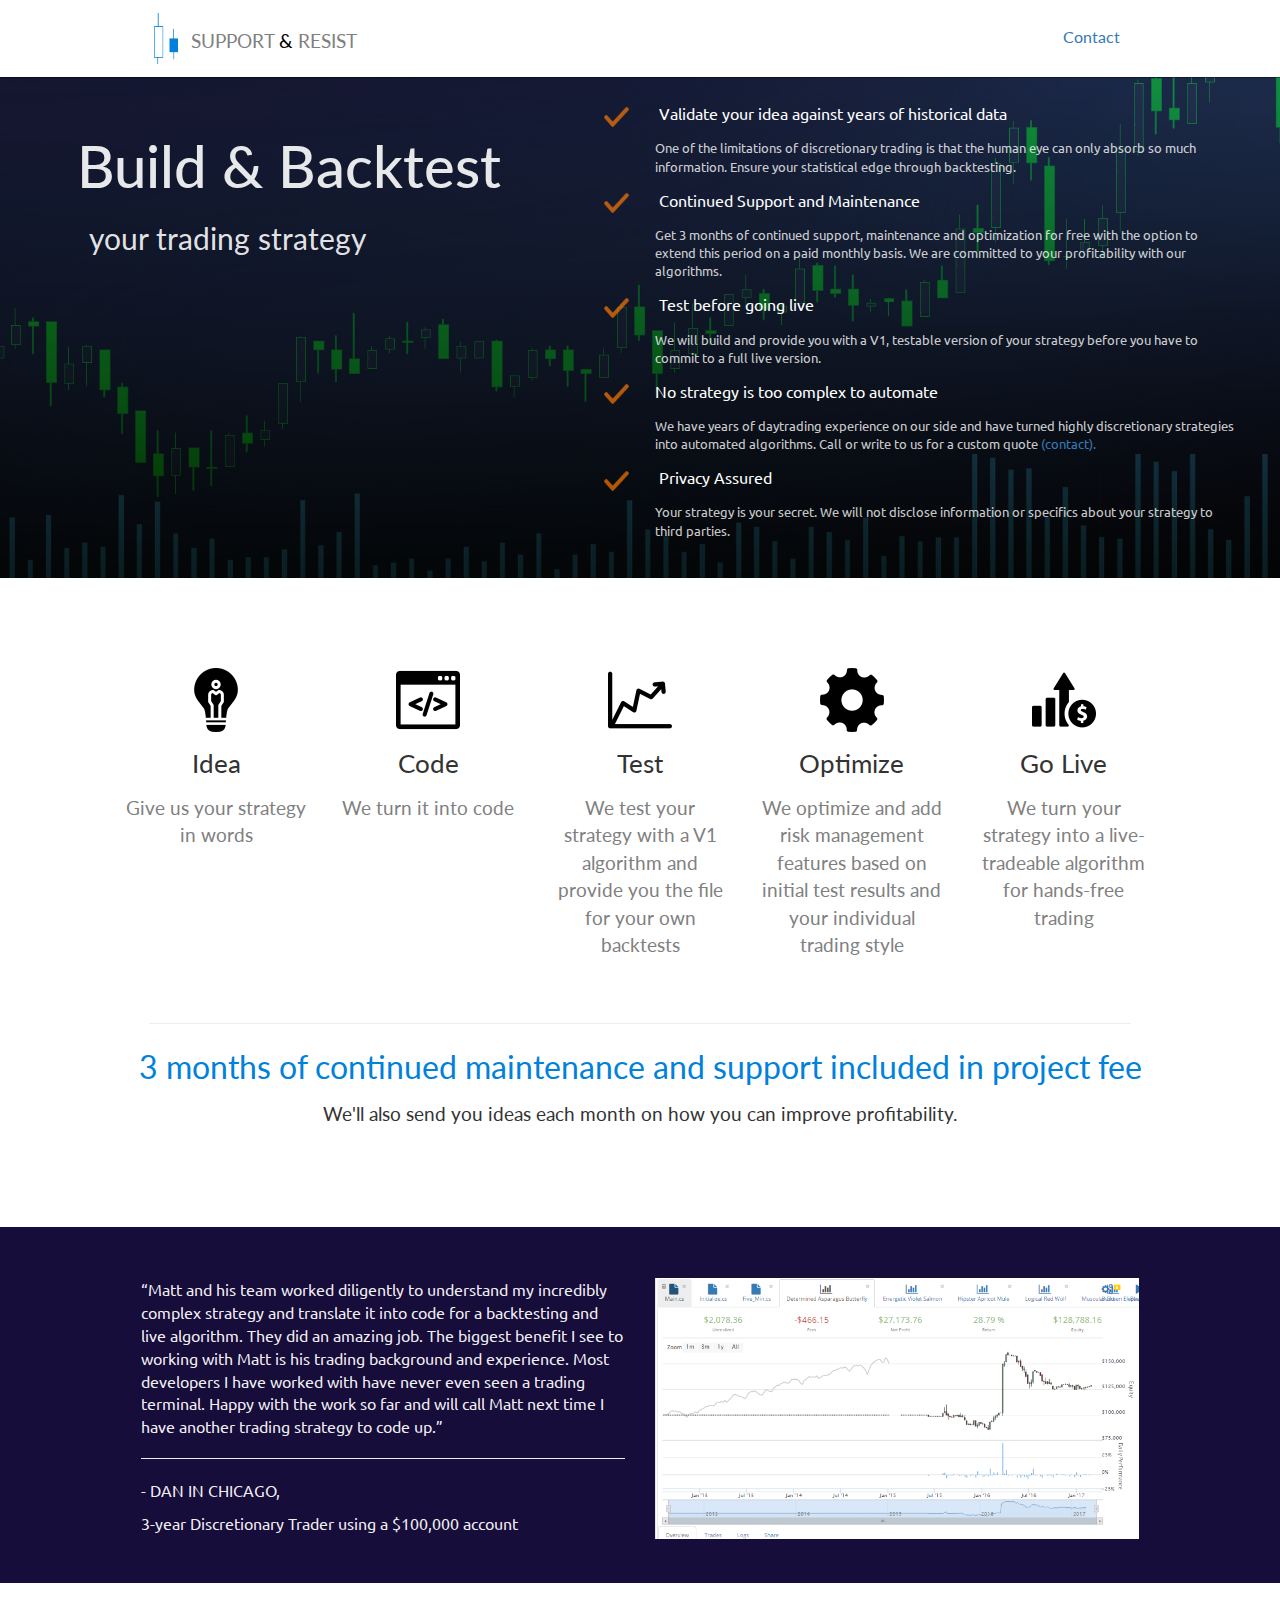
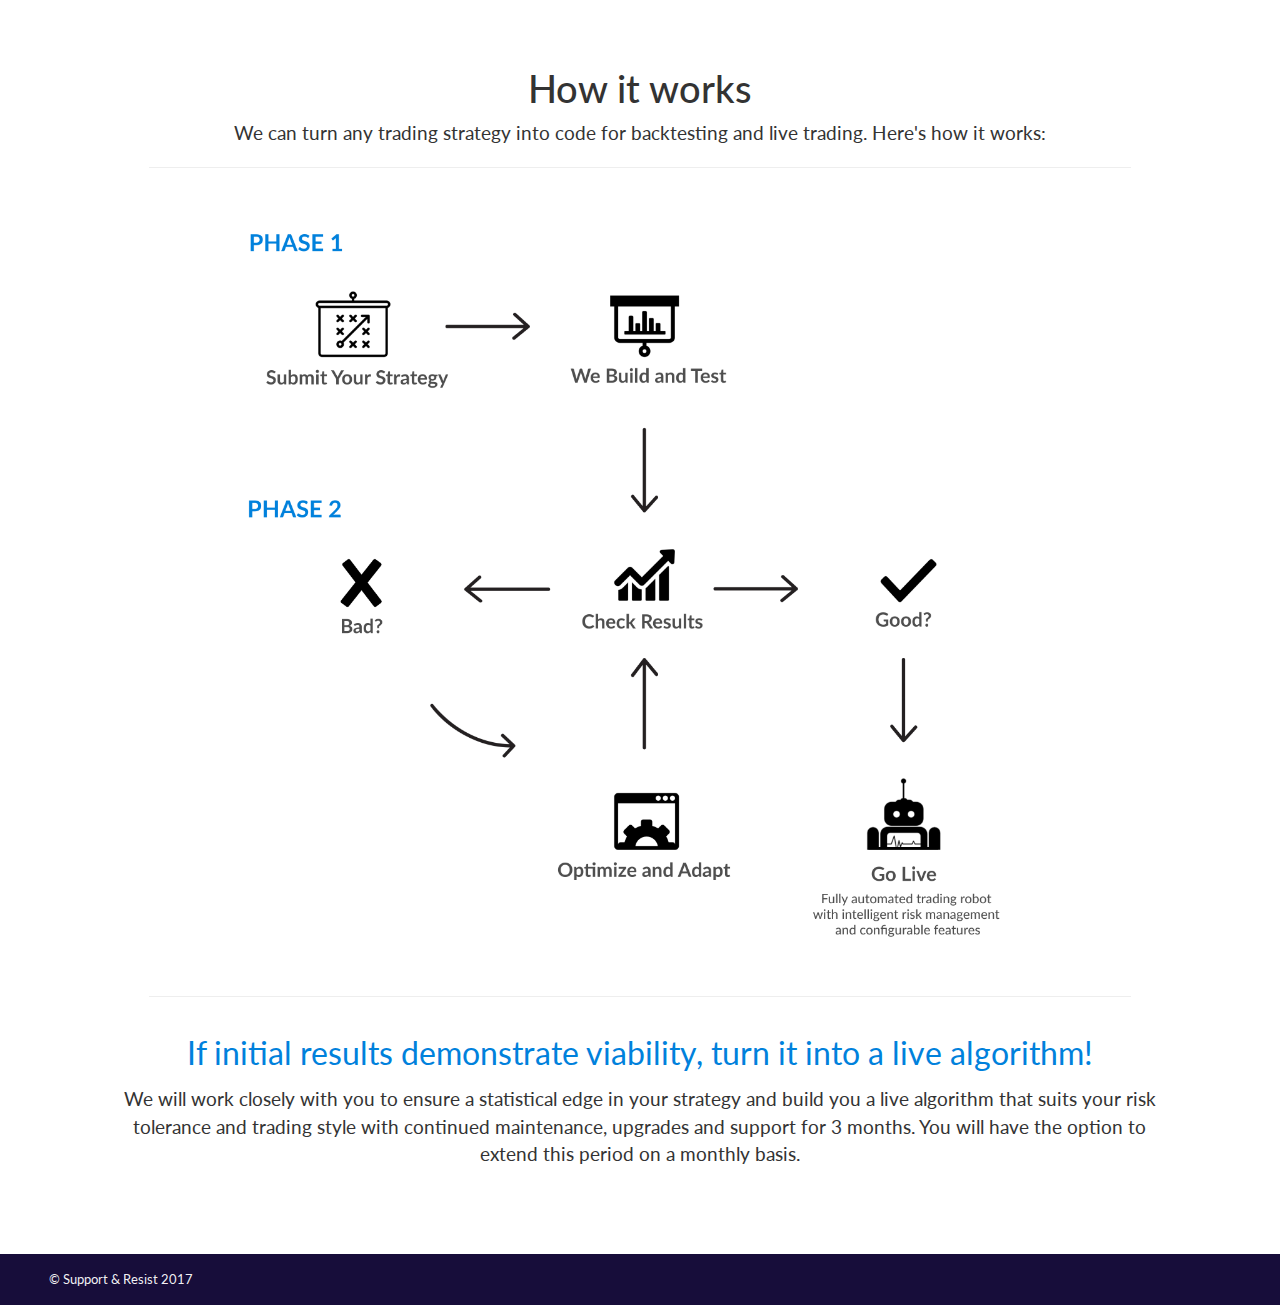
<file: index.html>
<html>

<!-- HEADER --> 
<head>
<meta http-equiv="Content-Type" content="text/html; charset=utf-8" />
<title>Support & Resist</title>

<!-- Style sheets --> 

<!-- 1. Google Fonts --> 
<link href="https://fonts.googleapis.com/css?family=Lato:400,700" rel="stylesheet">
<link href="https://fonts.googleapis.com/css?family=Ubuntu:300" rel="stylesheet">

<!-- 2 Bootstrap --> 
<link rel="stylesheet" href="https://maxcdn.bootstrapcdn.com/bootstrap/3.3.7/css/bootstrap.min.css" integrity="sha384-BVYiiSIFeK1dGmJRAkycuHAHRg32OmUcww7on3RYdg4Va+PmSTsz/K68vbdEjh4u" crossorigin="anonymous">

<!-- 3. Customized CSS --> 
<link rel = "stylesheet" href = "support_and_resist.css">


</head> 


<!-- BODY--> 

<body> 

	<!-- HEADER --> 
	<div id="header" class="row">
		<div class="col-sm-4"><a href=" "><img src="logo.png" id="header_logo"><span id="header_title">SUPPORT <span style="color:black">&</span> RESIST</span></a>
		</div>

		<div class="col-sm-8">
			<ul class="header_menu">
				<li><a href="contact.html"> Contact </a></li>
			</ul>
		</div>
	</div>

	<!-- Image (PANEL 1) --> 
	<div id="header_bg" class="row">
		<div class="col-sm-6">
			<h1 id="header_bg_1">Build & Backtest</h1>
			<p id="header_bg_2" style="margin-left:-90px !important; font-size:30px !important;">your trading strategy</p>
		</div>

		<div class="col-sm-6" id="header_bg_3">
			<div>
				<img src="checked_orange.png" class="orange_check"><span class="bg_3_pad"> Validate your idea against years of historical data</span>

				<div class="bg_3_extra">One of the limitations of discretionary trading is that the human eye can only absorb so much information. Ensure your statistical edge through backtesting.</div>
			</div>

			<div>
				<img src="checked_orange.png" class="orange_check"><span class="bg_3_pad"> Continued Support and Maintenance</span>

				<div class="bg_3_extra">Get 3 months of continued support, maintenance and optimization for free with the option to extend this period on a paid monthly basis. We are committed to your profitability with our algorithms.</div>
			</div>

			<div>
				<img src="checked_orange.png" class="orange_check"><span class="bg_3_pad"> Test before going live</span>

				<div class="bg_3_extra">We will build and provide you with a V1, testable version of your strategy before you have to commit to a full live version.</div>
			</div>

			<div>
				<img src="checked_orange.png" class="orange_check"><span class="bg_3_pad">No strategy is too complex to automate</span>

				<div class="bg_3_extra">We have years of daytrading experience on our side and have turned highly discretionary strategies into automated algorithms. Call or write to us for a custom quote <a href="contact.html"> (contact).</a></div>
			</div>

			<div>
				<img src="checked_orange.png" class="orange_check"><span class="bg_3_pad"> Privacy Assured</span>

				<div class="bg_3_extra">Your strategy is your secret. We will not disclose information or specifics about your strategy to third parties.</div>

			</div>
		</div>			
		
	</div>

	<!-- PANEL 2 --> 
	<div id="panel2" class="row">
		<div class="col-sm-1">
		</div>

		<div class="col-sm-2">
			<img src="idea.png">
			<div class="panel2_header">Idea</div>
			<div class="panel2_desc">Give us your strategy in words</div>
		</div>

		<div class="col-sm-2">
			<img src="code.png">
			<div class="panel2_header">Code</div>
			<div class="panel2_desc">We turn it into code</div>
		</div>

		<div class="col-sm-2">
			<img src="test.png">
			<div class="panel2_header">Test</div>
			<div class="panel2_desc">We test your strategy with a V1 algorithm and provide you the file for your own backtests</div>
		</div>

		<div class="col-sm-2">
			<img src="optimize.png">
			<div class="panel2_header">Optimize</div>
			<div class="panel2_desc">We optimize and add risk management features based on initial test results and your individual trading style</div>
		</div>

		<div class="col-sm-2">
			<img src="live.png">
			<div class="panel2_header">Go Live</div>
			<div class="panel2_desc">We turn your strategy into a live-tradeable algorithm for hands-free trading</div>
		</div>

		<div class="col-sm-1">
		</div>

	</div>

	<div id="panel2_extra" class="row">

		<hr id="panel2_hr">

		<p id="panel2_extra_1">3 months of continued maintenance and support included in project fee
		</p>

		<p id="panel2_extra_2">We'll also send you ideas each month on how you can improve profitability.
		</p>

	</div>


	<!-- PANEL 3 --> 

	<div id="panel3" class="row">
		<div class="col-sm-1">
		</div>

		<div id="panel3_quote" class="col-sm-5">
			<p>“Matt and his team worked diligently to understand my incredibly complex strategy and translate it into code for a backtesting and live algorithm. They did an amazing job. The biggest benefit I see to working with Matt is his trading background and experience. Most developers I have worked with have never even seen a trading terminal. Happy with the work so far and will call Matt next time I have another trading strategy to code up.”
			<p>

			<hr>

			<p> - DAN IN CHICAGO,
			<p>

			<p>3-year Discretionary Trader using a $100,000 account
			</p>
		</div>

		<div class="col-sm-5">
			<img src="testimonial_image.png" id="panel3_img">
		</div>


		<div class="col-sm-1">
		</div>

	</div>


	<!-- PANEL 4 --> 

	<div id="panel4_before" class="row">
		<h2 id="panel4_before_1"> How it works</h2>
		<p id="panel4_before_2"> We can turn any trading strategy into code for backtesting and live trading. Here's how it works:
		<p>
		<hr id="panel4_hr">

	</div>


	<div id="panel4" class="row">
		<div class="col-sm-2">
		</div>

		<div class="col-sm-8">
			<img src="Flowchart.jpg" id="panel4_img">
		</div>

		<div class="col-sm-2">
		</div>
	</div>

	<div class="row">
		<hr id="panel4_hr">
	</div>


	<div id="panel4_after" class="row">

		<div class="col-sm-1">
		</div>

		<div class="col-sm-10">
			<p id="panel4_after_1"> If initial results demonstrate viability, turn it into a live algorithm! <p>

			<p id="panel4_after_2"> We will work closely with you to ensure a statistical edge in your strategy and build you a live algorithm that suits your risk tolerance and trading style with continued maintenance, upgrades and support for 3 months. You will have the option to extend this period on a monthly basis.<p>
		</div>

		<div class="col-sm-1">
		</div>

	</div>


	<!-- FOOTER --> 
	<div id="footer" class="row"> © Support & Resist 2017
	</div> 



</body> 


</html>
</file>
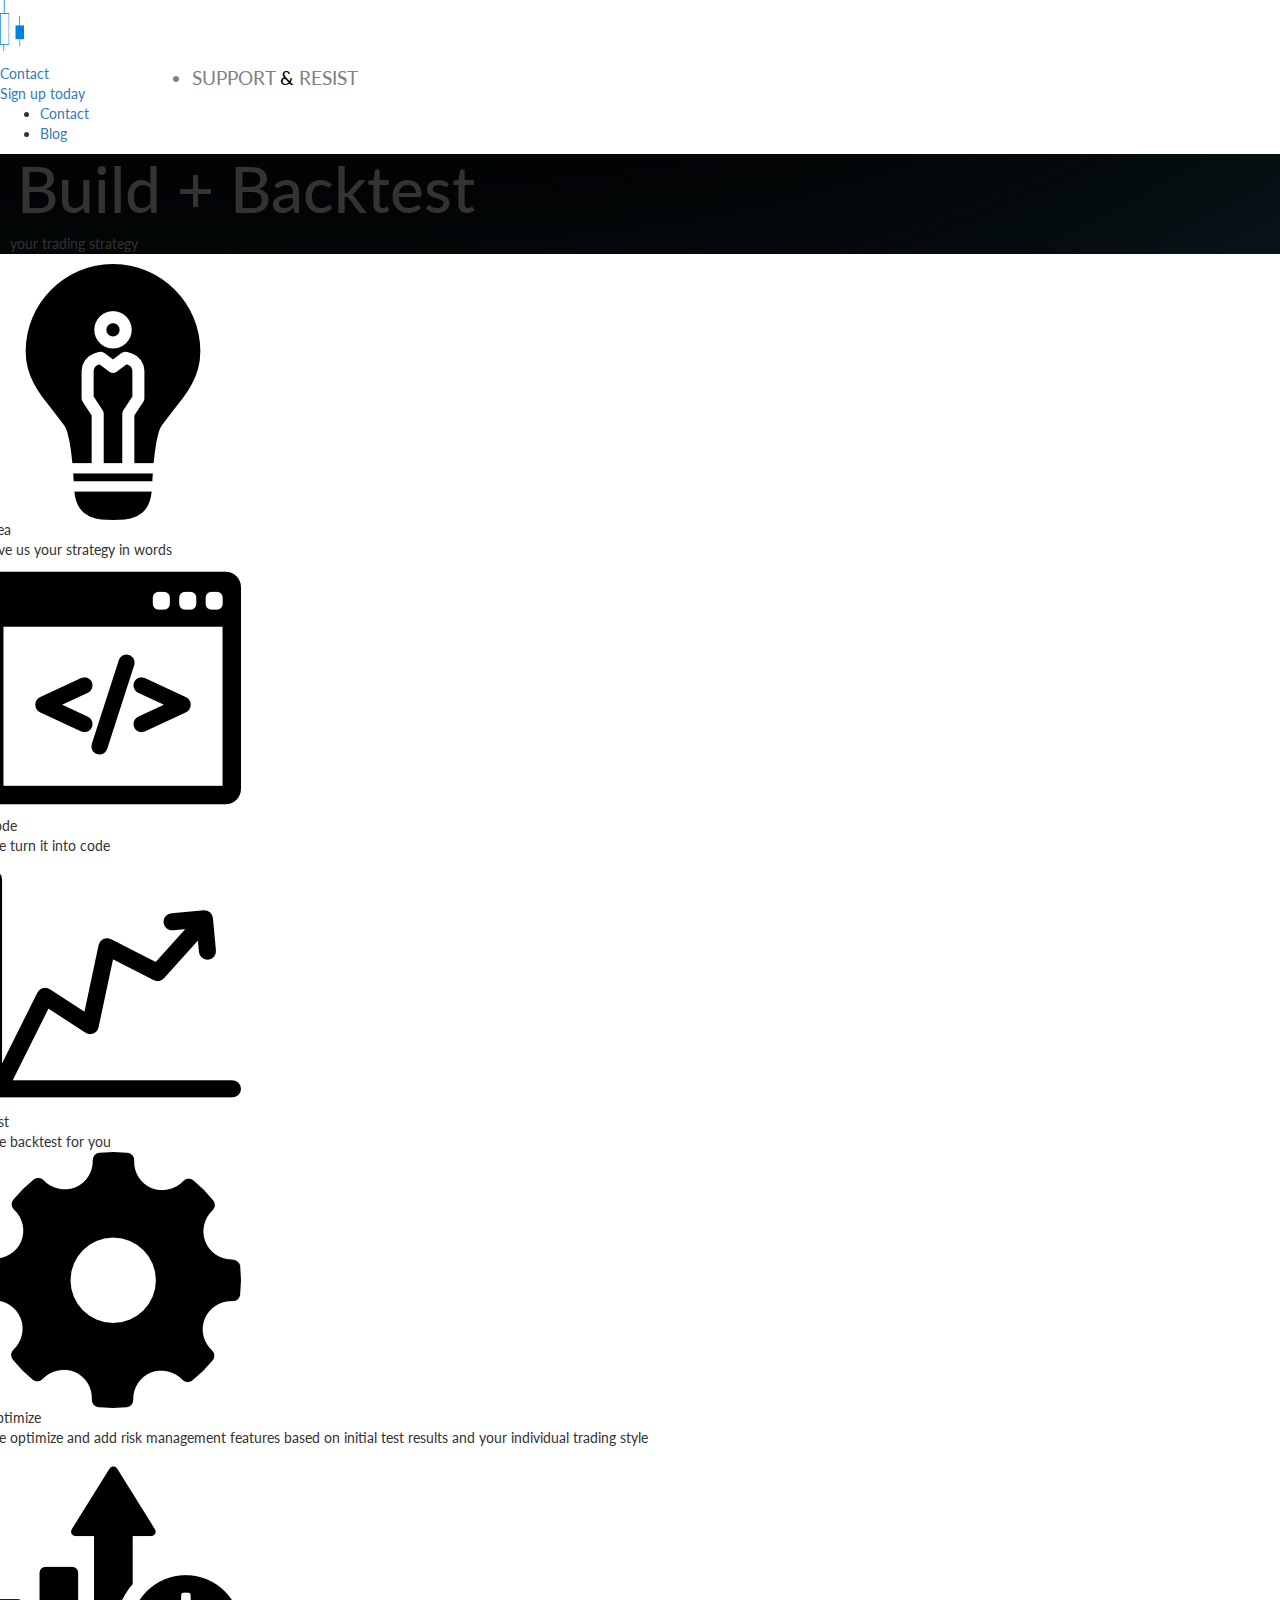
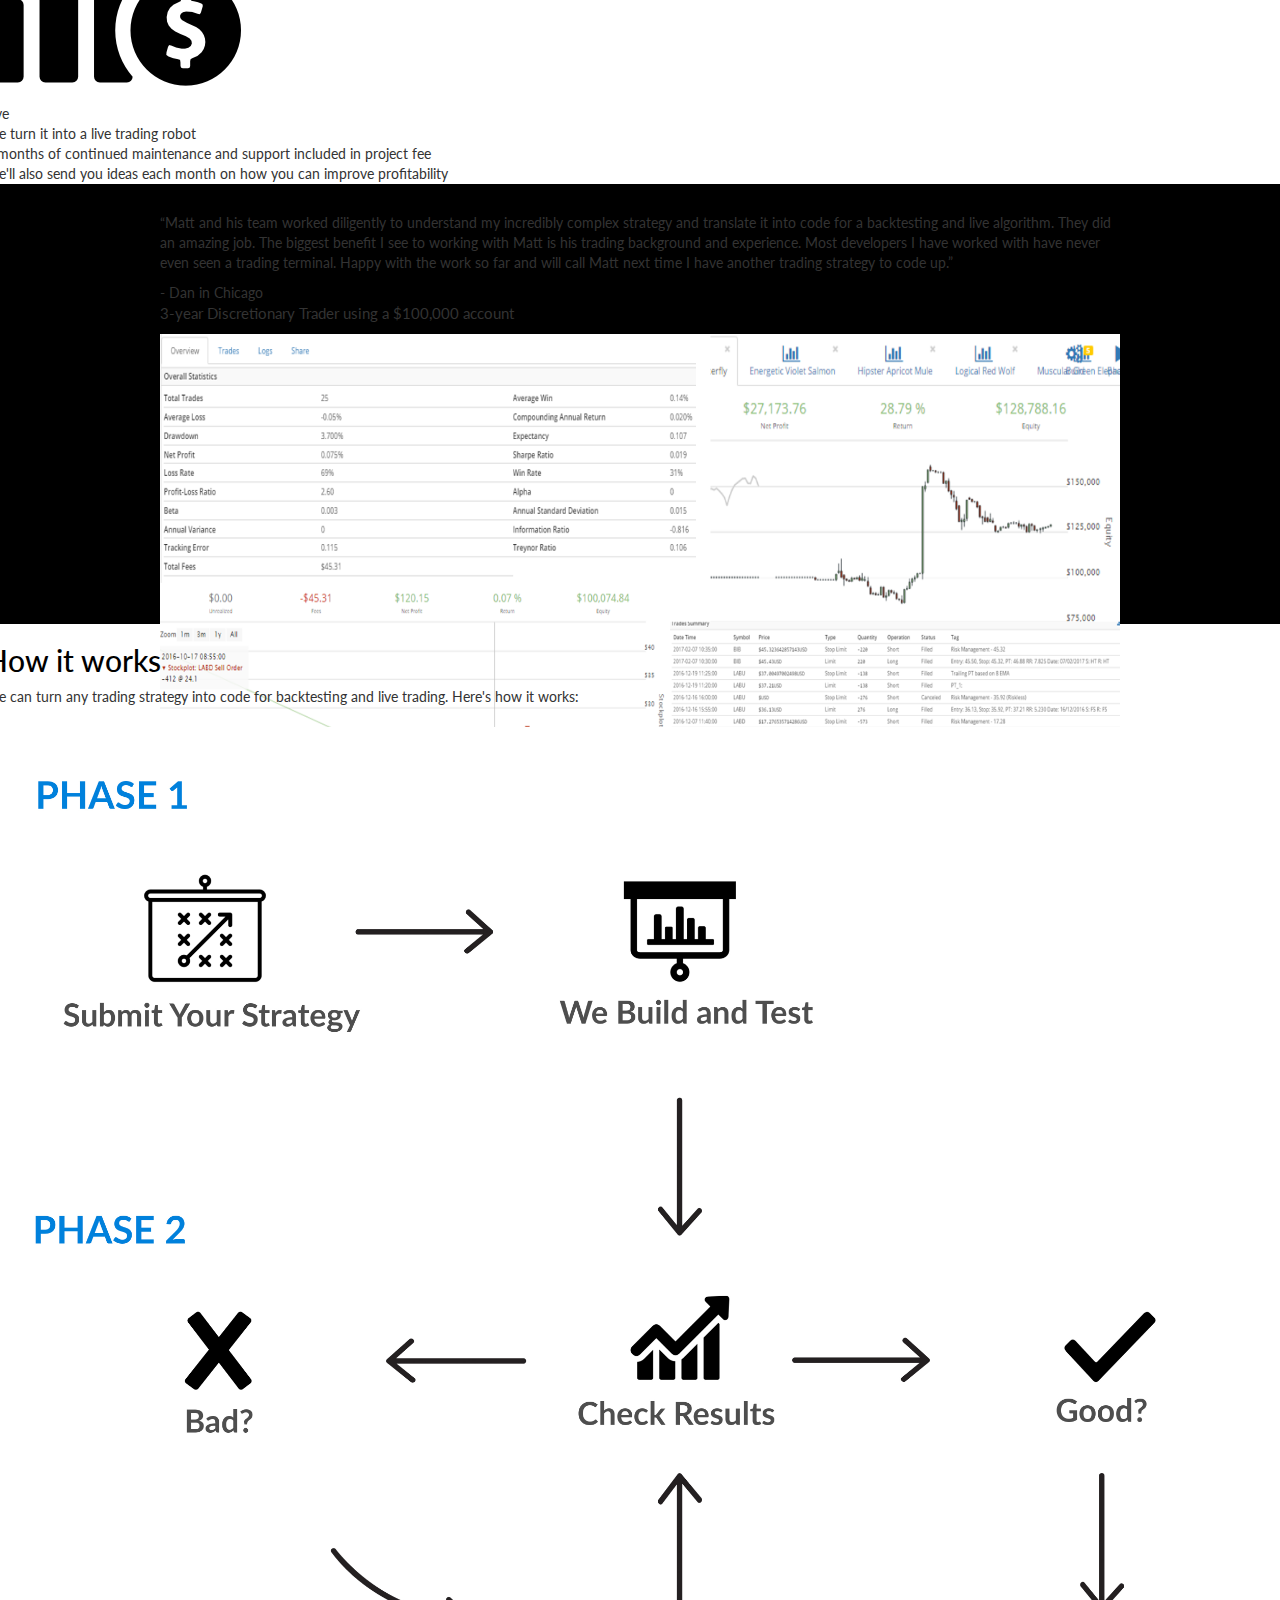
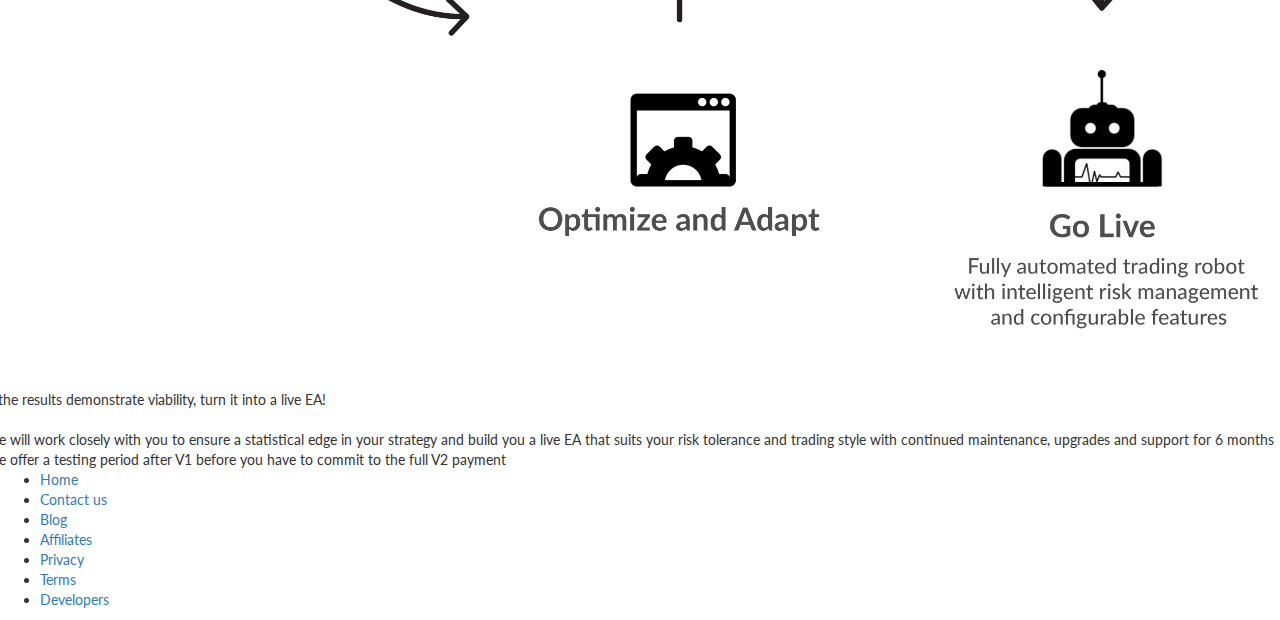
<file: Backtest_Your_Strategy.html>
<!DOCTYPE html>
<head>
<meta http-equiv="Content-Type" content="text/html; charset=utf-8" />
<title>Backtest Your Strategy</title>


<!-- This site is optimized with the Yoast SEO plugin v4.5 - https://yoast.com/wordpress/plugins/seo/ -->
<meta name="description" content="The World&#039;s best WordPress support - Unlimited small fixes, 24/7 world wide, same day turnaround from $79 - Featured on Fox and Forbes"/>
<meta name="robots" content="noodp"/>
<link rel="canonical" href="https://wpcurve.com/" />
<meta property="og:locale" content="en_US" />
<meta property="og:type" content="website" />
<meta property="og:title" content="WordPress Support - 24/7, unlimited small fixes $79 by WP Curve" />
<meta property="og:description" content="The World&#039;s best WordPress support - Unlimited small fixes, 24/7 world wide, same day turnaround from $79 - Featured on Fox and Forbes" />
<meta property="og:url" content="https://wpcurve.com/" />
<meta property="og:site_name" content="WP Curve" />
<meta property="og:image" content="https://wpcurve.com/wp-content/themes/wpcurve/images/map.png" />
<script type='application/ld+json'>{"@context":"http:\/\/schema.org","@type":"WebSite","@id":"#website","url":"https:\/\/wpcurve.com\/","name":"WP Curve","potentialAction":{"@type":"SearchAction","target":"https:\/\/wpcurve.com\/?s={search_term_string}","query-input":"required name=search_term_string"}}</script>
<!-- / Yoast SEO plugin. -->

<link rel='dns-prefetch' href='//s.w.org' />
<link rel="alternate" type="application/rss+xml" title="WP Curve &raquo; Feed" href="https://wpcurve.com/feed/" />
<link rel="alternate" type="application/rss+xml" title="WP Curve &raquo; Comments Feed" href="https://wpcurve.com/comments/feed/" />
		<script type="text/javascript">
			window._wpemojiSettings = {"baseUrl":"https:\/\/s.w.org\/images\/core\/emoji\/2\/72x72\/","ext":".png","svgUrl":"https:\/\/s.w.org\/images\/core\/emoji\/2\/svg\/","svgExt":".svg","source":{"concatemoji":"https:\/\/wpcurve.com\/wp-includes\/js\/wp-emoji-release.min.js"}};
			!function(a,b,c){function d(a){var c,d,e,f,g,h=b.createElement("canvas"),i=h.getContext&&h.getContext("2d"),j=String.fromCharCode;if(!i||!i.fillText)return!1;switch(i.textBaseline="top",i.font="600 32px Arial",a){case"flag":return i.fillText(j(55356,56806,55356,56826),0,0),!(h.toDataURL().length<3e3)&&(i.clearRect(0,0,h.width,h.height),i.fillText(j(55356,57331,65039,8205,55356,57096),0,0),c=h.toDataURL(),i.clearRect(0,0,h.width,h.height),i.fillText(j(55356,57331,55356,57096),0,0),d=h.toDataURL(),c!==d);case"diversity":return i.fillText(j(55356,57221),0,0),e=i.getImageData(16,16,1,1).data,f=e[0]+","+e[1]+","+e[2]+","+e[3],i.fillText(j(55356,57221,55356,57343),0,0),e=i.getImageData(16,16,1,1).data,g=e[0]+","+e[1]+","+e[2]+","+e[3],f!==g;case"simple":return i.fillText(j(55357,56835),0,0),0!==i.getImageData(16,16,1,1).data[0];case"unicode8":return i.fillText(j(55356,57135),0,0),0!==i.getImageData(16,16,1,1).data[0];case"unicode9":return i.fillText(j(55358,56631),0,0),0!==i.getImageData(16,16,1,1).data[0]}return!1}function e(a){var c=b.createElement("script");c.src=a,c.type="text/javascript",b.getElementsByTagName("head")[0].appendChild(c)}var f,g,h,i;for(i=Array("simple","flag","unicode8","diversity","unicode9"),c.supports={everything:!0,everythingExceptFlag:!0},h=0;h<i.length;h++)c.supports[i[h]]=d(i[h]),c.supports.everything=c.supports.everything&&c.supports[i[h]],"flag"!==i[h]&&(c.supports.everythingExceptFlag=c.supports.everythingExceptFlag&&c.supports[i[h]]);c.supports.everythingExceptFlag=c.supports.everythingExceptFlag&&!c.supports.flag,c.DOMReady=!1,c.readyCallback=function(){c.DOMReady=!0},c.supports.everything||(g=function(){c.readyCallback()},b.addEventListener?(b.addEventListener("DOMContentLoaded",g,!1),a.addEventListener("load",g,!1)):(a.attachEvent("onload",g),b.attachEvent("onreadystatechange",function(){"complete"===b.readyState&&c.readyCallback()})),f=c.source||{},f.concatemoji?e(f.concatemoji):f.wpemoji&&f.twemoji&&(e(f.twemoji),e(f.wpemoji)))}(window,document,window._wpemojiSettings);
		</script>
		<style type="text/css">
img.wp-smiley,
img.emoji {
	display: inline !important;
	border: none !important;
	box-shadow: none !important;
	height: 1em !important;
	width: 1em !important;
	margin: 0 .07em !important;
	vertical-align: -0.1em !important;
	background: none !important;
	padding: 0 !important;
}
</style>
<!-- Importing Google fonts --> 
<link href="https://fonts.googleapis.com/css?family=Lato:400,700" rel="stylesheet">
<link rel="stylesheet" href="https://maxcdn.bootstrapcdn.com/bootstrap/3.3.7/css/bootstrap.min.css">
<script src="https://ajax.googleapis.com/ajax/libs/jquery/3.2.1/jquery.min.js"></script>
<script src="https://maxcdn.bootstrapcdn.com/bootstrap/3.3.7/js/bootstrap.min.js"></script>

<link rel='stylesheet' id='theme-css-default-css'  href='https://wpcurve-wpengine.netdna-ssl.com/wp-content/themes/wpcurve/css/defaults.css' type='text/css' media='all' />
<link rel='stylesheet' id='theme-css-style-css'  href='https://wpcurve-wpengine.netdna-ssl.com/wp-content/themes/wpcurve/style.css?v=2.1' type='text/css' media='all' />
<link rel='stylesheet' id='theme-css-responsive-css'  href='https://wpcurve-wpengine.netdna-ssl.com/wp-content/themes/wpcurve/css/responsive.css?v=2' type='text/css' media='all' />
<link rel='stylesheet' id='theme-css-font-css'  href='https://wpcurve-wpengine.netdna-ssl.com/wp-content/themes/wpcurve/css/opensans.font.css' type='text/css' media='all' />
<link rel='stylesheet' id='jquery-ui-css'  href='https://wpcurve-wpengine.netdna-ssl.com/wp-content/plugins/accordions/assets/frontend/css/jquery-ui.min.css' type='text/css' media='all' />
<link rel='stylesheet' id='accordions_style-css'  href='https://wpcurve-wpengine.netdna-ssl.com/wp-content/plugins/accordions/assets/frontend/css/style.css' type='text/css' media='all' />
<link rel='stylesheet' id='accordions_themes.style-css'  href='https://wpcurve-wpengine.netdna-ssl.com/wp-content/plugins/accordions/assets/global/css/themes.style.css' type='text/css' media='all' />
<link rel='stylesheet' id='accordions_themes.Tabs.style-css'  href='https://wpcurve-wpengine.netdna-ssl.com/wp-content/plugins/accordions/assets/global/css/themesTabs.style.css' type='text/css' media='all' />
<link rel='stylesheet' id='font-awesome-css'  href='https://wpcurve-wpengine.netdna-ssl.com/wp-content/plugins/accordions/assets/global/css/font-awesome.min.css' type='text/css' media='all' />
<link rel='stylesheet' id='bcct_style-css'  href='https://wpcurve-wpengine.netdna-ssl.com/wp-content/plugins/better-click-to-tweet/assets/css/styles.css' type='text/css' media='all' />
<link rel='stylesheet' id='hypotext-css'  href='https://wpcurve-wpengine.netdna-ssl.com/wp-content/plugins/hypotext/css/hypotext.css' type='text/css' media='all' />
<link rel='stylesheet' id='social_warfare-css'  href='https://wpcurve-wpengine.netdna-ssl.com/wp-content/plugins/social-warfare/css/style.css' type='text/css' media='all' />
<link rel='stylesheet' id='tablepress-default-css'  href='https://wpcurve-wpengine.netdna-ssl.com/wp-content/plugins/tablepress/css/default.min.css' type='text/css' media='all' />
<link rel='stylesheet' id='sccss_style-css'  href='https://wpcurve.com//ssccss/?sccss=1' type='text/css' media='all' />
<link rel='stylesheet' id='optimizepress-default-css'  href='https://wpcurve-wpengine.netdna-ssl.com/wp-content/plugins/optimizePressPlugin/lib/assets/default.min.css' type='text/css' media='all' />
<script type='text/javascript' src='https://wpcurve-wpengine.netdna-ssl.com/wp-includes/js/jquery/jquery.js'></script>
<script type='text/javascript' src='https://wpcurve-wpengine.netdna-ssl.com/wp-includes/js/jquery/jquery-migrate.min.js'></script>
<script type='text/javascript'>
/* <![CDATA[ */
var OptimizePress = {"ajaxurl":"https:\/\/wpcurve.com\/wp-admin\/admin-ajax.php","SN":"optimizepress","version":"2.5.8.1","script_debug":".min","localStorageEnabled":"","wp_admin_page":"","op_live_editor":"","op_page_builder":"","op_create_new_page":"","imgurl":"https:\/\/wpcurve.com\/wp-content\/plugins\/optimizePressPlugin\/lib\/images\/","OP_URL":"https:\/\/wpcurve.com\/wp-content\/plugins\/optimizePressPlugin\/","OP_JS":"https:\/\/wpcurve.com\/wp-content\/plugins\/optimizePressPlugin\/lib\/js\/","OP_PAGE_BUILDER_URL":"","include_url":"https:\/\/wpcurve.com\/wp-includes\/","op_autosave_interval":"300","op_autosave_enabled":"Y","paths":{"url":"https:\/\/wpcurve.com\/wp-content\/plugins\/optimizePressPlugin\/","img":"https:\/\/wpcurve.com\/wp-content\/plugins\/optimizePressPlugin\/lib\/images\/","js":"https:\/\/wpcurve.com\/wp-content\/plugins\/optimizePressPlugin\/lib\/js\/","css":"https:\/\/wpcurve.com\/wp-content\/plugins\/optimizePressPlugin\/lib\/css\/"},"social":{"twitter":"optimizepress","facebook":"optimizepress","googleplus":"111273444733787349971"},"flowplayerHTML5":"https:\/\/wpcurve.com\/wp-content\/plugins\/optimizePressPlugin\/lib\/modules\/blog\/video\/flowplayer\/flowplayer.swf","flowplayerKey":"","flowplayerLogo":"","mediaelementplayer":"https:\/\/wpcurve.com\/wp-content\/plugins\/optimizePressPlugin\/lib\/modules\/blog\/video\/mediaelement\/","pb_unload_alert":"This page is asking you to confirm that you want to leave - data you have entered may not be saved.","pb_save_alert":"Please make sure you are happy with all of your options as some options will not be able to be changed for this page later.","search_default":"Search...","optimizemember":{"enabled":false,"version":"0"},"OP_LEADS_URL":"https:\/\/www.optimizeleads.com\/","OP_LEADS_THEMES_URL":"https:\/\/www.optimizeleads.com\/build\/themes\/"};
/* ]]> */
</script>
<script type='text/javascript' src='https://wpcurve-wpengine.netdna-ssl.com/wp-content/plugins/optimizePressPlugin/lib/js/op-jquery-base-all.min.js' async data-rl=''></script>
<script type='text/javascript' src='https://wpcurve-wpengine.netdna-ssl.com/wp-content/plugins/hypotext/js/hypotext.js' async data-rl=''></script>
<script type='text/javascript' src='https://wpcurve-wpengine.netdna-ssl.com/wp-content/plugins/social-warfare/script.min.js' async data-rl=''></script>
<script type='text/javascript' src='https://wpcurve-wpengine.netdna-ssl.com/wp-content/plugins/wp-retina-2x/js/picturefill.min.js' async data-rl=''></script>
<link rel='https://api.w.org/' href='https://wpcurve.com/wp-json/' />
<link rel="EditURI" type="application/rsd+xml" title="RSD" href="https://wpcurve.com/xmlrpc.php?rsd" />
<link rel="wlwmanifest" type="application/wlwmanifest+xml" href="https://wpcurve.com/wp-includes/wlwmanifest.xml" /> 
<link rel='shortlink' href='https://wpcurve.com/' />
<link rel="alternate" type="application/json+oembed" href="https://wpcurve.com/wp-json/oembed/1.0/embed?url=https%3A%2F%2Fwpcurve.com%2F" />
<link rel="alternate" type="text/xml+oembed" href="https://wpcurve.com/wp-json/oembed/1.0/embed?url=https%3A%2F%2Fwpcurve.com%2F&#038;format=xml" />
<link rel="stylesheet" type="text/css" href="https://wpcurve-wpengine.netdna-ssl.com/wp-content/plugins/j-shortcodes/css/jay.css" />
<script type="text/javascript" src="https://wpcurve-wpengine.netdna-ssl.com/wp-content/plugins/j-shortcodes/js/jay.js"></script><link rel="stylesheet" type="text/css" href="https://wpcurve-wpengine.netdna-ssl.com/wp-content/plugins/j-shortcodes/galleryview/css/jquery.galleryview-3.0.css" />
<script type="text/javascript" src="https://wpcurve-wpengine.netdna-ssl.com/wp-content/plugins/j-shortcodes/galleryview/js/jquery.easing.1.3.js"></script>
<script type="text/javascript" src="https://wpcurve-wpengine.netdna-ssl.com/wp-content/plugins/j-shortcodes/galleryview/js/jquery.timers-1.2.js"></script>
<script type="text/javascript" src="https://wpcurve-wpengine.netdna-ssl.com/wp-content/plugins/j-shortcodes/galleryview/js/jquery.galleryview-3.0.min.js"></script><link rel="stylesheet" type="text/css" href="https://wpcurve-wpengine.netdna-ssl.com/wp-content/plugins/j-shortcodes/css/jquery/smoothness/jquery-ui-1.8.9.custom.css" /><script type="text/javascript"><!--
function powerpress_pinw(pinw_url){window.open(pinw_url, 'PowerPressPlayer','toolbar=0,status=0,resizable=1,width=460,height=320');	return false;}
//-->
</script>

			<script type="text/javascript" src="https://wpcurve-wpengine.netdna-ssl.com/wp-content/plugins/wpcurve-smart-top-posts/assets/js/scripts.js"></script>
			<link href="https://wpcurve-wpengine.netdna-ssl.com/wp-content/themes/wpcurve/css/custom.css?v=22" type="text/css" rel="stylesheet" />
<script async type="text/javascript" src="https://wpcurve-wpengine.netdna-ssl.com/wp-content/themes/wpcurve/js/lib.placeholder.js"></script>
<script async type="text/javascript" src="https://wpcurve-wpengine.netdna-ssl.com/wp-content/themes/wpcurve/js/custom-2pp.js?1493834961"></script>	
	<meta property="fb:pages" content="146404552228162" />
	
	<script>
  (function(i,s,o,g,r,a,m){i['GoogleAnalyticsObject']=r;i[r]=i[r]||function(){
  (i[r].q=i[r].q||[]).push(arguments)},i[r].l=1*new Date();a=s.createElement(o),
  m=s.getElementsByTagName(o)[0];a.async=1;a.src=g;m.parentNode.insertBefore(a,m)
  })(window,document,'script','//www.google-analytics.com/analytics.js','ga');

  ga('create', 'UA-41971521-1', 'wpcurve.com');
  ga('send', 'pageview');
	</script>
	
<!-- Facebook Pixel Code -->
<script>
!function(f,b,e,v,n,t,s){if(f.fbq)return;n=f.fbq=function(){n.callMethod?
n.callMethod.apply(n,arguments):n.queue.push(arguments)};if(!f._fbq)f._fbq=n;
n.push=n;n.loaded=!0;n.version='2.0';n.queue=[];t=b.createElement(e);t.async=!0;
t.src=v;s=b.getElementsByTagName(e)[0];s.parentNode.insertBefore(t,s)}(window,
document,'script','//connect.facebook.net/en_US/fbevents.js');

fbq('init', '911107442254429');
fbq('track', 'PageView');

	

</script>
<noscript><img height="1" width="1" style="display:none"
src="https://www.facebook.com/tr?id=911107442254429&ev=PageView&noscript=1"
/></noscript>
<!-- End Facebook Pixel Code -->
		<script type="text/javascript">
	jQuery(document).ready ( function($) {
		if ($('img.animated-gif').length > 0) {
			$('img.animated-gif').each( function() {
					var el = this;
					
					if (isScrolledIntoView(el)) {
						$(el).removeClass('animated-gif');
					}
			});
			$(window).scroll( function() {
				$('img.animated-gif').each( function() {
					var el = this;
					
					if (isScrolledIntoView(el)) {
						$(el).removeClass('animated-gif');
						
						var src = $(el).attr('src');
						if (src.indexOf('?') > 0) {
							src = src + '&';
						} else {
							src = src + '?';
						}
						$(el).attr('src', src+'vern=1');
					}
				});
			});
		}
	});
	function isScrolledIntoView(elem) {
		var $ = jQuery;
	    var $elem = $(elem);
	    var $window = $(window);
	
	    var docViewTop = $window.scrollTop();
	    var docViewBottom = docViewTop + $window.height();
	
	    var elemTop = $elem.offset().top;
	    var elemBottom = elemTop + $elem.height();
	
	    return ((elemBottom <= docViewBottom) && (elemTop >= docViewTop));
	}
	</script>
	
        <!--[if (gte IE 6)&(lte IE 8)]>
            <script type="text/javascript" src="https://wpcurve-wpengine.netdna-ssl.com/wp-content/plugins/optimizePressPlugin/lib/js/selectivizr-1.0.2-min.js?ver=1.0.2"></script>
        <![endif]-->
        <!--[if lt IE 9]>
            <script src="https://wpcurve-wpengine.netdna-ssl.com/wp-content/plugins/optimizePressPlugin/lib/js//html5shiv.min.js"></script>
        <![endif]-->
    
</head>

<body class="home page page-id-13 page-template page-template-page-template page-template-page-home page-template-page-templatepage-home-php op-plugin" style="font-family:Lato">
	<!-- Main Header -->
	<div id="main-header" class="smallbg">
		<div class="inner_container">
			
			<img src="logo.png" class="logo"style="max-width:5vw; max-height:5vw; padding-bottom:1vw; display: inline-block;">
			<div id="header-menu">
				<div class="mobile-menu-area" ><a href="javascript:void(0)" class="mobile-menu-link" style=""><span class="mobile-menu-hover"></span></a></div>
				<li style="color:gray; position:absolute; left:15vw; font-size:1.5vw">SUPPORT <span style="color:black">&</span> RESIST</li>
				<li id="menu-item-11418" class="menu-item menu-item-type-custom menu-item-object-custom menu-item-11418"><a href="/contact/">Contact</a></li>

				</ul>
				</div>				
				<div id="header-signup-button"><a href="/signup/" class="submit-button">Sign up today</a></div>
				
				<div class="clearfix"></div>
			</div>

			<div class="clearfix-separator"></div>
			<!-- <div class="text-align-center head-text">
							</div> -->
		</div>
	</div>
	<div id="mobile-menu-header">
		<div class="menu-header"><ul id="menu-top-menu-1" class="menu"><li class="menu-item menu-item-type-custom menu-item-object-custom menu-item-11418"><a href="/contact/">Contact</a></li>
<li class="menu-item menu-item-type-post_type menu-item-object-page menu-item-37"><a href="https://wpcurve.com/blog/">Blog</a></li>
</ul></div>	</div>
	<!-- //Main Header -->
	
		<!-- Main Wrap -->
	<div id="header-bg" style="background-image: url('mainpage.jpg'); ">
		<div class="overlay"></div>
		<div class="header-content">
			<div id="header_bg_text_01">
				<h1 style="font-family:Lato;font-style:bold;font-size:5vw;margin-top:0px; text-align:left; margin-left:17px;">Build + Backtest</h1>
				<p style="font-family:Lato; font-family:2vw; text-align:left; margin-left:10px">your trading strategy</p>
			</div>			
			
		</div>
	</div>

		
	<!-- Main Wrap -->
	<div id="main-wrap">
<style type="text/css">

</style>

	<!-- Main Content -->
	<div id="main-content" class="" >
		
			<div class="inner_container s1">
	        	<!-- Home Top Area -->
	       		<div class="row">
	           	  	<div class="row-white">
						<div class="text-align-center">
							<div class="icon-cont">
								<div class="column-5">
									<div class="thumb-cont"><img src="idea.png" style="max-width:35%"></span></div>
									<div class="title-cont">Idea</div>
									<div class="desc-cont">Give us your strategy in words</div>
								</div>
								<div class="column-5">
									<div class="thumb-cont"><img src="code.png" style="max-width:35%"></div>
									<div class="title-cont">Code</div>
									<div class="desc-cont">We turn it into code</div>
								</div>
								<div class="column-5">
									<div class="thumb-cont"><img src="test.png" style="max-width:35%"></div>
									<div class="title-cont">Test</div>
									<div class="desc-cont">We backtest for you</div>
								</div>
								<div class="column-5">
									<div class="thumb-cont"><img src="optimize.png" style="max-width:35%"></span></div>
									<div class="title-cont">Optimize</div>
									<div class="desc-cont">We optimize and add risk management features based on initial test results and your individual trading style</div>
								</div>
								<div class="column-5">
									<div class="thumb-cont"><img src="live.png" style="max-width:35%"></span></div>
									<div class="title-cont">Live</div>
									<div class="desc-cont">We turn it into a live trading robot</div>
								</div>
																<div class="clearfix"></div>
							</div>


							<div class="desc-cont2" style="max-width:100%;">
								3 months of continued maintenance and support included in project fee
							</div>
						</div>
	               	  </div>
	            	<div class="clearfix"></div>

	            </div>
	        	<!-- //Home Top Area -->
	           	<div class="clearfix"></div>
			</div>
			
            <div class="separator"></div>
        	
        	<div class="inner_container s2 signup-box" style="margin-top:0px;">
	       		<div class="row">
	           	  	<div class="signup-inline-box">
	           	  		<div class="desc-cont">We'll also send you ideas each month on how you can improve profitability</div>
	           	  		<div class="clearfix"></div>
	           	  	</div>
	           		<div class="clearfix"></div>
	            </div>
	           	<div class="clearfix"></div>
	        
	        </div>
	        
	        
        	<div class="inner_container s9" style="padding-top:3vw; max-width: 100%; width: 100%; background-color:#000000;">
	       		<div class="row testimonial-area" style="max-width: 960px; margin: 0 auto; background-color:#000000;">
	           	  	<div class="left-col">
	           	  		<div class="test-cont">
		           	  		<p style="margin-top:-10px;">“Matt and his team worked diligently to understand my incredibly complex strategy and translate it into code for a backtesting and live algorithm. They did an amazing job. The biggest benefit I see to working with Matt is his trading background and experience. Most developers I have worked with have never even seen a trading terminal. Happy with the work so far and will call Matt next time I have another trading strategy to code up.”
							</p>
		           	  		<div class="desc-cont" style="text-align:left;">- Dan in Chicago<br/><span style="text-transform: none; font-size: 15px;">3-year Discretionary Trader using a $100,000 account</a></span></div>
		           	  	</div>
	           	  	</div>
	           	  	<div class="right-col" style="padding-top:10px; background:none; height:300px;">
	           	  	<img src="QC_Collage.png" style="background:white; margin-bottom:0px;" height="540" width="960">
	           	  	<p style="margin-top:0px; color:white;">Sample backtest and data output using QuantConnect.com platform</p>
					</div>
	           		<div class="clearfix"></div>
	            </div>
	           	<div class="clearfix"></div>
	        
	        </div> 
	        
	        
	        	        
	                   
        	<div class="inner_container s5">
	       		<div class="row">
	           	  	<h2 style="color:#000000;">How it works</h2>
	           	  	<div class="main-desc">We can turn any trading strategy into code for backtesting and live trading. Here's how it works:<br/>&nbsp;
	           	  	</div>
	           	  	 <img src="Flowchart.jpg" style=max-width:105%>
	  
	           	  	<div class="main-desc" style="padding-top: 40px;">If the results demonstrate viability, turn it into a live EA! <br><br>
	           	  	We will work closely with you to ensure a statistical edge in your strategy and build you a live EA that suits your risk tolerance and trading style with continued maintenance, upgrades and support for 6 months</div>
	           		<div class="clearfix"></div>	        
	        </div>
	        	        
        	<div class="inner_container s6" style="width: 100%; max-width: 100%; background-color: #5FAFEA; position: relative;">
	        </div>
	        
			<div class="common-area">
	<div class="inner_container signup-box">
   		<div class="row">
       	  	<div class="signup-inline-box">
       	  		<div class="desc-cont">We offer a testing period after V1 before you have to commit to the full V2 payment</div>
       	  		<div class="clearfix"></div>
       	  	</div>
       		<div class="clearfix"></div>
        </div>
       	<div class="clearfix"></div>
    
    </div>
</div> 		
		<div class="clearfix"></div>
    </div>
	<!-- Main Content -->
    <div class="clearfix"></div>

        <div class="clearfix"></div>
        
    
    </div>
    <!-- //Main Wrap -->
    
    <!-- Footer -->
    <div id="footer-wrap">
        
        <!-- Footer COpyWrite -->
        <div id="footer-copy">
        	<div class="inner_container">
        		<div id="footer-nav">
					<div class="menu-footer"><ul id="menu-footer" class="menu"><li id="menu-item-67" class="menu-item menu-item-type-custom menu-item-object-custom current-menu-item current_page_item menu-item-67"><a href="/">Home</a></li>
<li id="menu-item-71" class="menu-item menu-item-type-post_type menu-item-object-page menu-item-71"><a href="https://wpcurve.com/contact/">Contact us</a></li>
<li id="menu-item-76" class="menu-item menu-item-type-post_type menu-item-object-page menu-item-76"><a href="https://wpcurve.com/blog/">Blog</a></li>
<li id="menu-item-372" class="hide-footer-menu menu-item menu-item-type-custom menu-item-object-custom menu-item-372"><a href="https://wpcurve.com/affiliates/">Affiliates</a></li>
<li id="menu-item-9761" class="menu-item menu-item-type-custom menu-item-object-custom menu-item-9761"><a href="https://wpcurve.com/privacy/">Privacy</a></li>
<li id="menu-item-11403" class="menu-item menu-item-type-custom menu-item-object-custom menu-item-11403"><a href="https://wpcurve.com/tos">Terms</a></li>
<li id="menu-item-12828" class="menu-item menu-item-type-custom menu-item-object-custom menu-item-12828"><a href="https://wpcurve.com/developers">Developers</a></li>
</ul></div>                </div>
                <div class="footer-social-media">
                                    </div>
        		<div class="clearfix"></div>
        	</div>    
        </div>
           
    </div>
    <!-- //Footer -->
    <div class="clearfix"></div>
	
    
<script type="text/javascript">swp_pinit=true; swp_pinit_h_location="center"; swp_pinit_v_location="top"; sw_pinit_min_width=200; sw_pinit_min_height=200;</script><script type='text/javascript' src='https://wpcurve-wpengine.netdna-ssl.com/wp-includes/js/jquery/ui/core.min.js'></script>
<script type='text/javascript' src='https://wpcurve-wpengine.netdna-ssl.com/wp-includes/js/jquery/ui/widget.min.js'></script>
<script type='text/javascript' src='https://wpcurve-wpengine.netdna-ssl.com/wp-includes/js/jquery/ui/tabs.min.js'></script>
<script type='text/javascript' src='https://wpcurve-wpengine.netdna-ssl.com/wp-includes/js/jquery/ui/accordion.min.js'></script>
<script type='text/javascript' src='https://wpcurve-wpengine.netdna-ssl.com/wp-content/plugins/q2w3-fixed-widget/js/q2w3-fixed-widget.min.js' async data-rl=''></script>
<script type='text/javascript' src='https://wpcurve-wpengine.netdna-ssl.com/wp-includes/js/wp-embed.min.js' async data-rl=''></script>
   
<script type="text/javascript" >
adroll_adv_id = "IQ4BIKVWXJF6RHPWXW5WVS";
adroll_pix_id = "YI3EJ7HLJFGRHJKP7AUWJ3";

(function () {
	var oldonload = window.onload;
	window.onload = function(){
	   __adroll_loaded=true;
	   var scr = document.createElement("script");
	   var host = (("https:" == document.location.protocol) ? "https://s.adroll.com" : "http://a.adroll.com");
	   scr.setAttribute('async', 'true');
	   scr.type = "text/javascript";
	   scr.src = host + "/j/roundtrip.js";
   
	   setTimeout( function() {
		   ((document.getElementsByTagName('head') || [null])[0] ||
		    document.getElementsByTagName('script')[0].parentNode).appendChild(scr);
		   if(oldonload){oldonload()}
		}, 100);
	};
}());

</script>
<script>
jQuery(document).ready(function(){
 jQuery("#recent-posts-6 li a:contains('WP Premium Support Catalog')").css("display","none");
});
</script>
</body>
</html>
</file>
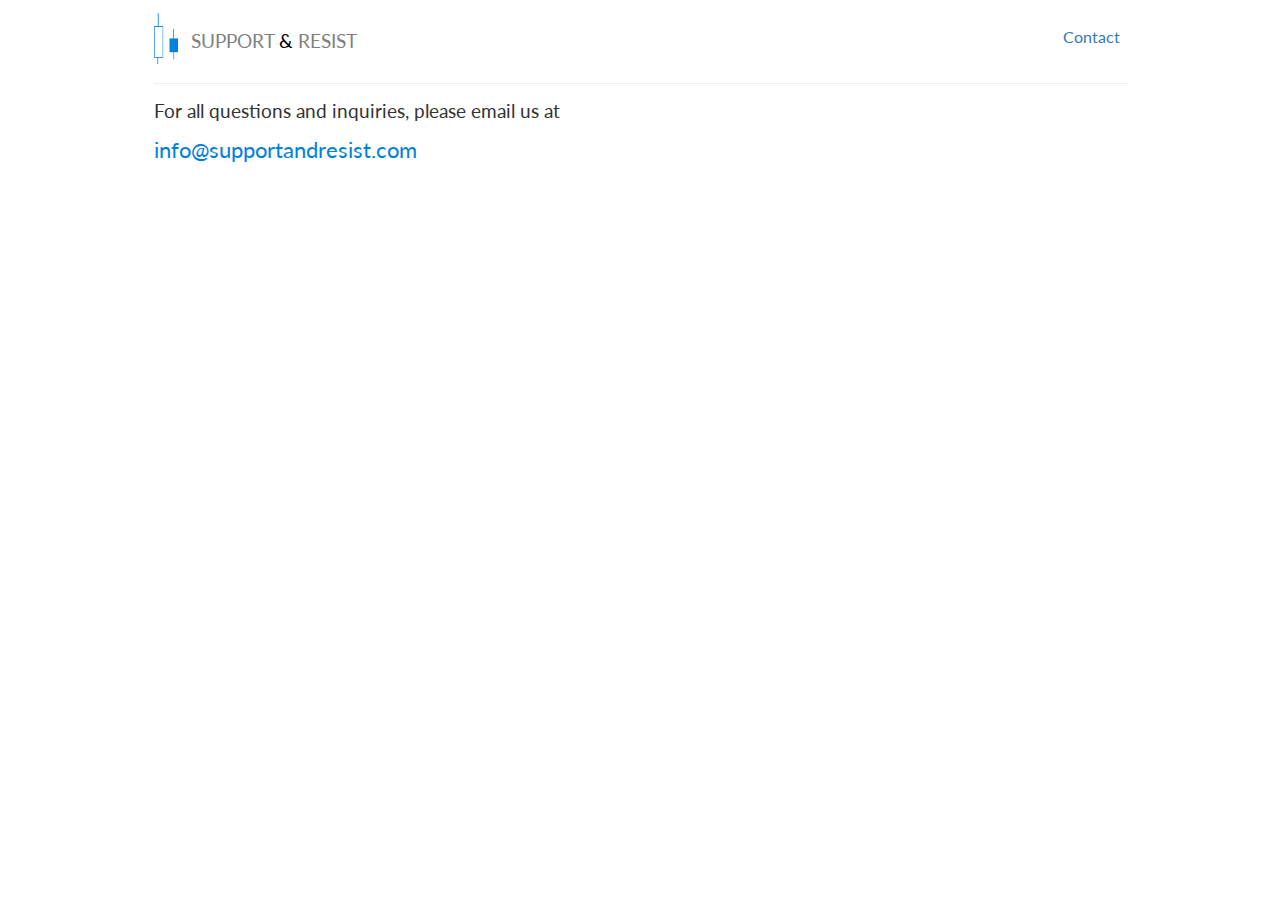
<file: contact.html>
<html>

<!-- HEADER --> 
<head>
<meta http-equiv="Content-Type" content="text/html; charset=utf-8" />
<title>Support & Resist</title>

<!-- Style sheets --> 

<!-- 1. Google Fonts --> 
<link href="https://fonts.googleapis.com/css?family=Lato:400,700" rel="stylesheet">
<link href="https://fonts.googleapis.com/css?family=Ubuntu:300" rel="stylesheet">

<!-- 2 Bootstrap --> 
<link rel="stylesheet" href="https://maxcdn.bootstrapcdn.com/bootstrap/3.3.7/css/bootstrap.min.css" integrity="sha384-BVYiiSIFeK1dGmJRAkycuHAHRg32OmUcww7on3RYdg4Va+PmSTsz/K68vbdEjh4u" crossorigin="anonymous">

<!-- 3. Customized CSS --> 
<link rel = "stylesheet" href = "support_and_resist.css">


</head> 

<body style="margin:0"> 

	<!-- HEADER --> 
	<div id="header" class="row">
		<div class="col-sm-4"><a href="index.html"><img src="logo.png" id="header_logo"><span id="header_title">SUPPORT <span style="color:black">&</span> RESIST</span></a>
		</div>

		<div class="col-sm-8">
			<ul class="header_menu">
				<li><a href="contact.html"> Contact </a></li>
			</ul>
		</div>
	</div>

	<div id="header" class="row">
		<div class="col-sm-12">
			<hr id="hr_contact">
		</div>
	</div>

	<div id="header" class="row">
		<div class="col-sm-12">
			<p id="contact_1"> For all questions and inquiries, please email us at </p>
			<p id="contact_2"> info@supportandresist.com </p>
		</div>

	</div>



</body>
</file>
<file: support_and_resist.css>
body {
	font-family: "Lato", sans-serif;
}

a {
	text-decoration: none;
}

a:hover{
	text-decoration: none;
}

a:visited {
	text-decoration: none;
}

ul a {
	text-decoration: none;
}

ul a:hover{
	text-decoration: none;
}

ul a:visited {
	text-decoration: none;
}

#header {
	padding: 0.5vw;
	padding-left: 12vw;

}

#header_logo{
	max-width: 5vw; 
	max-height: 5vw; 
	padding-top: 0.5vw;
	padding-bottom: 0.5vw;
	display: inline-block;
}

#header_title {
	color:gray; 
	font-size: 1.5vw;
	position: relative;
	top: 0.5vw;
	left: 1vw;
}


.header_menu {
	list-style-type: none;
	padding:0vw;
	padding-top: 1.5vw;
	margin-right: 12vw;
	font-size: 1.25vw;
	float: right;
}


/* reference: https://css-tricks.com/tinted-images-multiple-backgrounds */
#header_bg{
	background-image: linear-gradient(
      rgba(39, 27, 94, 0.35), 
      rgba(0, 0, 0, 0.8)
    ), url('mainpage.jpg');

	background-size: cover;
	background-position: bottom;
	padding-bottom: 4vw;
	z-index:1;
	opacity: 0.99;

}

#header_bg_1 {
	position: relative;
	left: 6vw;
	top: 4.5vw;
	font-size: 4.5vw;
	color: rgba(255,255,255, 0.9);
	margin:0;
}

#header_bg_2 {
	position: relative;
	left: 14vw;
	top: 6vw;
	font-size: 2vw;
	color: rgba(255,255,255, 0.9);
}

#header_bg_3{
	font-family: "Ubuntu", sans-serif; 
	position: relative;
	left: -4vw;
	color: white;
	border-radius: 0.5vw;
	top: 2vw;
}

.orange_check {
	width: 2vw;
	opacity: 0.7;
}

.bg_3_pad {
	padding-left: 2vw;
	font-size: 1.25vw;
	color: rgba(255, 255, 255, 1);
}

.bg_3_extra{
	position: relative;
	left: 3vw;
	padding: 1vw;
	margin-right:1vw;
	font-size: 1vw;
	color: rgba(255, 255, 255, 0.8);
} 


#panel2 {
	padding: 1.5vw;
	padding-top: 7vw;
	text-align: center;

}
#panel2 img {
	width: 5vw;
}

.panel2_header {
	font-size: 2vw;
	padding:1vw;
}

.panel2_desc {
	font-size: 1.5vw;
	color: gray;
}

#panel2_extra {
	padding-top: 2vw;
	text-align: center;
}

#panel2_hr {
	width: 75%;
}

#panel2_extra_1 {
	font-size: 2.5vw;
	color: #0081dc;
}

#panel2_extra_2 {
	font-size: 1.5vw;
}


#panel3 {
	font-family: "Ubuntu", sans-serif; 
	font-size: 1.25vw;
	padding: 3vw;
	padding-top: 4vw;
	margin-top: 7vw;
	color: rgba(255, 255, 255, 0.95);
	background-color: rgba(11, 0, 47, 0.95);
}

#panel3_img {
	width:100%;
}

#panel4_before {
	padding-top: 5vw;
	text-align: center;
}

#panel4_before_1 {
	font-size: 3vw;
}

#panel4_before_2 {
	font-size: 1.5vw;
}

#panel4_hr {
	width:75%;
}

#panel4 {
	padding-top: 1vw;
	padding-bottom: 2vw;
}

#panel4_img {
	width:100%;

}

#panel4_after {
	text-align: center; 
	padding: 1vw;
}

#panel4_after_1{
	font-size: 2.5vw;
	color: #0081dc;
}

#panel4_after_2{
	font-size: 1.5vw;
}

#footer {
	position: relative;
	font-size: 1vw;
	margin-top: 5vw;
	padding: 1.25vw;
	padding-left: 5vw;
	background-color: rgba(11, 0, 47, 0.95);
	color: rgba(255, 255, 255, 0.95);
}

#hr_contact {
	margin:0;
	width:87%;
}

#contact_1{
	font-size: 1.5vw;
}

#contact_2 {
	font-size: 1.75vw;
	color: #0081dc;
}
</file>
